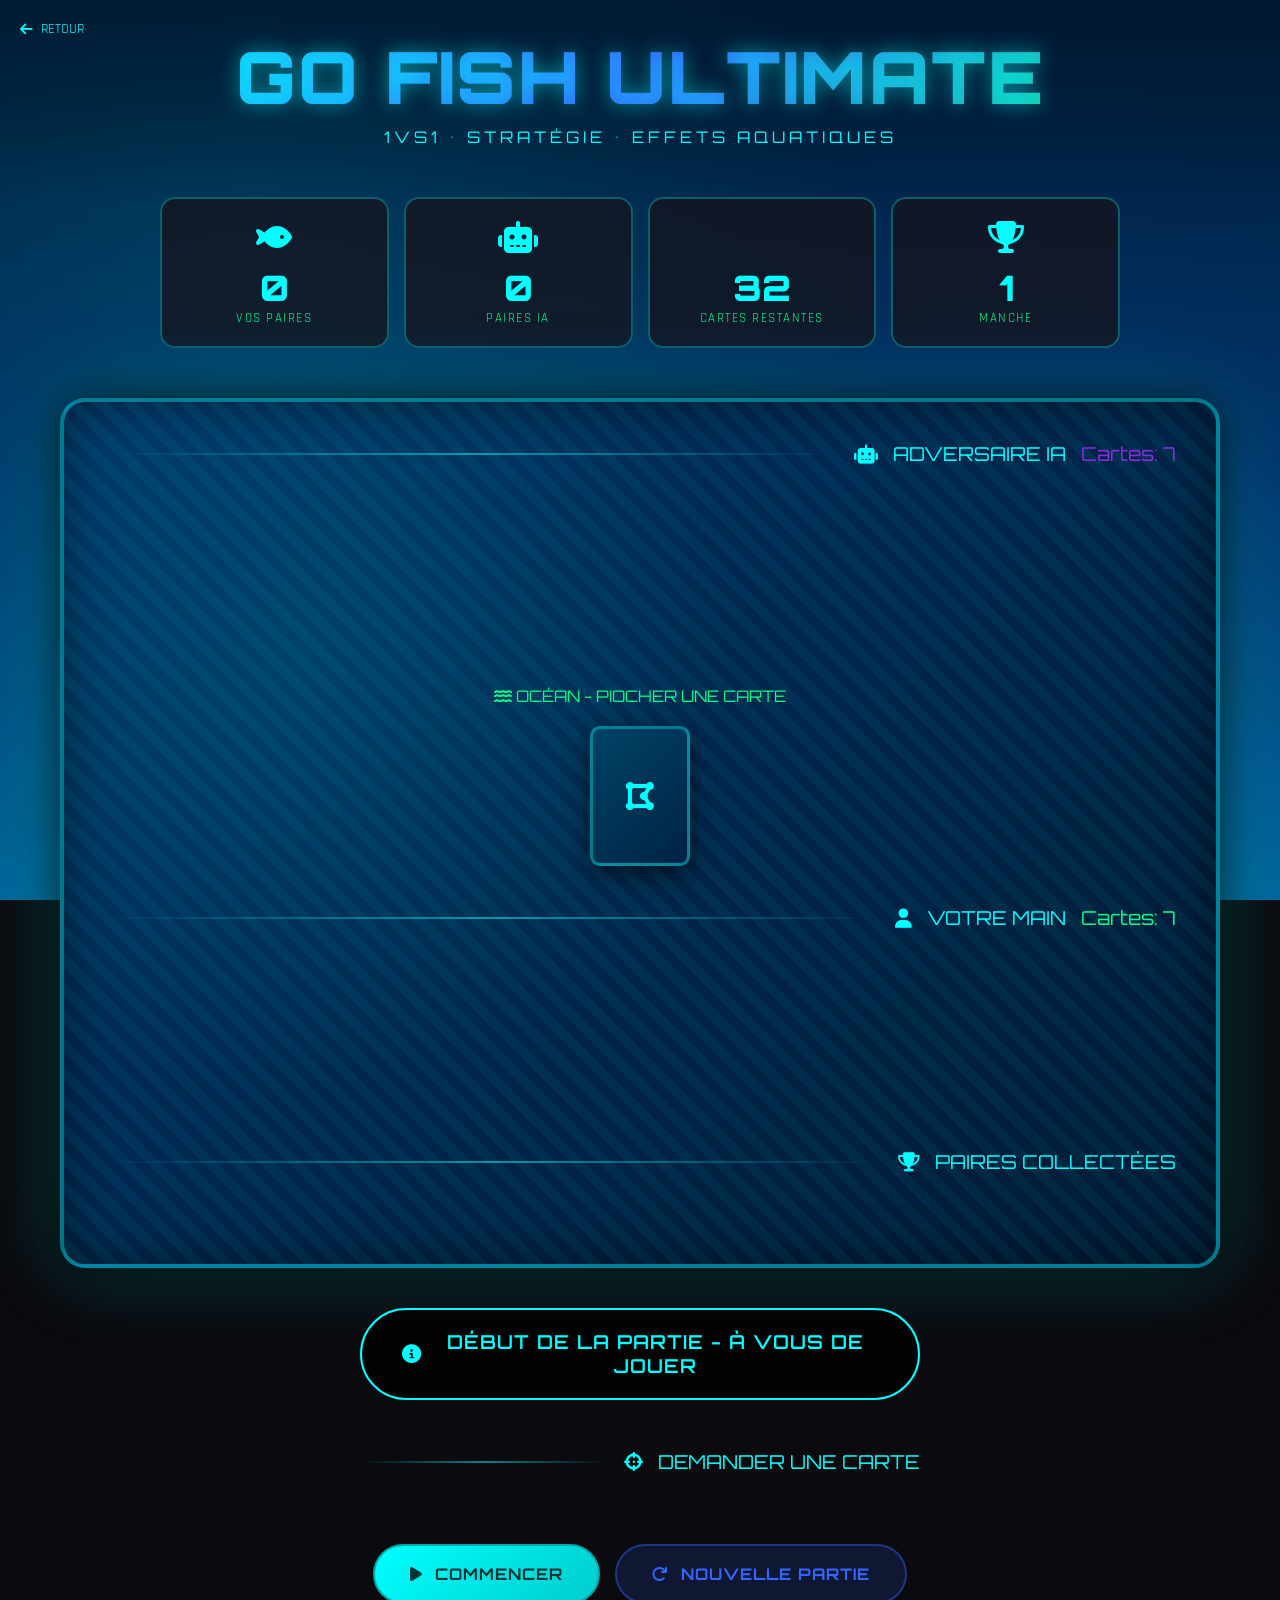
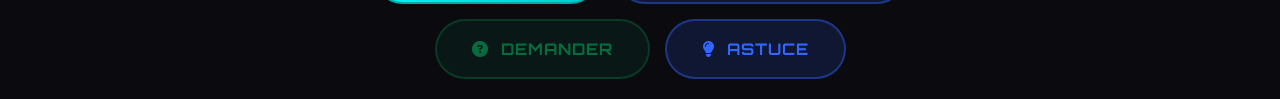
<file: go-fish.html>
<!DOCTYPE html>
<html lang="fr">
<head>
<meta charset="UTF-8">
<meta name="viewport" content="width=device-width,initial-scale=1">
<title>GO FISH ULTIMATE | Neon Arcade</title>
<link rel="stylesheet" href="https://cdnjs.cloudflare.com/ajax/libs/font-awesome/6.4.0/css/all.min.css">
<style>
@import url('https://fonts.googleapis.com/css2?family=Orbitron:wght@400;700;900&family=Rajdhani:wght@300;500;700&display=swap');

:root{
  --neon-cyan:#00ffff;--neon-blue:#3366ff;--neon-green:#00ff88;--neon-purple:#8b2be2;
  --neon-gold:#ffd700;--bg-deep:#0a0a0f;--bg-card:rgba(20,20,30,0.8);
  --ocean-deep:#001a33;--ocean-mid:#003366;--ocean-light:#006699;
}

*{margin:0;padding:0;box-sizing:border-box}

body{
  background:var(--bg-deep);
  color:#fff;
  font-family:'Rajdhani',sans-serif;
  overflow-x:hidden;
  min-height:100vh;
  position:relative;
}

/* FOND OCÉANIQUE */
body::before{
  content:'';
  position:fixed;
  top:0;left:0;
  width:100%;height:100%;
  background:
    radial-gradient(circle at 20% 30%,rgba(0,255,255,0.1) 0%,transparent 50%),
    radial-gradient(circle at 80% 70%,rgba(51,102,255,0.08) 0%,transparent 50%),
    radial-gradient(circle at 40% 80%,rgba(0,255,136,0.06) 0%,transparent 50%),
    linear-gradient(180deg,var(--ocean-deep) 0%,var(--ocean-mid) 50%,var(--ocean-light) 100%);
  z-index:-2;
}

/* BULLES D'AIR ANIMÉES */
.bubbles{
  position:fixed;
  width:100%;height:100%;
  z-index:-1;
}
.bubble{
  position:absolute;
  background:rgba(0,255,255,0.3);
  border-radius:50%;
  animation:floatUp linear infinite;
}
@keyframes floatUp{
  0%{transform:translateY(100vh) scale(0);opacity:0;}
  10%{opacity:0.7;}
  90%{opacity:0.7;}
  100%{transform:translateY(-100px) scale(1);opacity:0;}
}

/* HEADER OCÉAN */
.ocean-header{
  position:relative;
  z-index:1;
  text-align:center;
  padding:40px 20px 30px;
  background:linear-gradient(180deg,rgba(0,26,51,0.8),transparent);
}

.ocean-title{
  font-family:'Orbitron',sans-serif;
  font-size:clamp(2.5rem,8vw,4.5rem);
  font-weight:900;
  line-height:1;
  letter-spacing:2px;
  background:linear-gradient(135deg,#00ffff,#3366ff,#00ff88);
  -webkit-background-clip:text;
  -webkit-text-fill-color:transparent;
  background-clip:text;
  text-shadow:0 0 20px rgba(0,255,255,0.5);
  margin-bottom:15px;
  animation:titleGlow 3s ease-in-out infinite alternate;
}
@keyframes titleGlow{
  0%{filter:hue-rotate(0deg);}
  100%{filter:hue-rotate(360deg);}
}

.ocean-subtitle{
  font-family:'Orbitron',sans-serif;
  font-size:1rem;
  letter-spacing:4px;
  text-transform:uppercase;
  color:var(--neon-cyan);
  margin-bottom:20px;
}

.back-btn{
  position:absolute;
  left:20px;
  top:20px;
  color:var(--neon-cyan);
  text-decoration:none;
  font-size:0.9rem;
  display:flex;
  align-items:center;
  gap:8px;
  transition:all 0.3s;
  z-index:10;
}
.back-btn:hover{
  color:var(--neon-green);
  transform:translateX(-5px);
}

/* STATS DU JEU */
.game-stats{
  position:relative;
  z-index:1;
  display:grid;
  grid-template-columns:repeat(auto-fit,minmax(200px,1fr));
  gap:15px;
  padding:0 20px 30px;
  max-width:1000px;
  margin:0 auto;
}

.stat-card{
  background:var(--bg-card);
  backdrop-filter:blur(10px);
  border:2px solid rgba(0,255,255,0.3);
  border-radius:15px;
  padding:20px;
  text-align:center;
  transition:all 0.4s;
  position:relative;
  overflow:hidden;
}
.stat-card:hover{
  transform:translateY(-5px);
  border-color:var(--neon-cyan);
  box-shadow:0 15px 30px rgba(0,0,0,0.4),
             0 0 20px rgba(0,255,255,0.3);
}

.stat-icon{
  font-size:2rem;
  margin-bottom:10px;
  color:var(--neon-cyan);
}
.stat-value{
  font-family:'Orbitron',sans-serif;
  font-size:2.2rem;
  font-weight:900;
  color:var(--neon-cyan);
  line-height:1;
  margin-bottom:5px;
}
.stat-label{
  font-size:0.8rem;
  color:var(--neon-green);
  text-transform:uppercase;
  letter-spacing:1.5px;
}

/* TABLE DE JEU OCÉAN */
.game-table{
  position:relative;
  z-index:1;
  max-width:1200px;
  margin:20px auto;
  padding:0 20px;
}

.table-surface{
  background:linear-gradient(135deg,var(--ocean-mid),var(--ocean-deep));
  border-radius:25px;
  padding:40px;
  border:4px solid rgba(0,255,255,0.4);
  box-shadow:
    0 0 50px rgba(0,0,0,0.8),
    0 0 80px rgba(0,255,255,0.3),
    inset 0 0 50px rgba(0,0,0,0.5);
  position:relative;
  overflow:hidden;
}
.table-surface::before{
  content:'';
  position:absolute;
  inset:0;
  background:
    repeating-linear-gradient(45deg,transparent,transparent 10px,rgba(0,255,255,0.05) 10px,rgba(0,255,255,0.05) 20px),
    radial-gradient(circle at 20% 30%,rgba(0,255,255,0.1) 0%,transparent 40%);
}

/* ZONE ADVERSAIRE */
.opponent-section{
  margin-bottom:60px;
  position:relative;
}
.section-title{
  font-family:'Orbitron',sans-serif;
  font-size:1.2rem;
  color:var(--neon-cyan);
  margin-bottom:20px;
  display:flex;
  align-items:center;
  gap:15px;
}
.section-title::before{
  content:'';
  flex:1;
  height:2px;
  background:linear-gradient(90deg,transparent,rgba(0,255,255,0.5),transparent);
}

/* MAIN DE CARTES */
.hand-container{
  display:flex;
  gap:12px;
  margin:20px 0;
  min-height:140px;
  align-items:center;
  justify-content:center;
  flex-wrap:wrap;
}

/* CARTES STYLE AQUATIQUE */
.card{
  width:90px;
  height:126px;
  border-radius:10px;
  position:relative;
  perspective:1000px;
  cursor:pointer;
  transition:all 0.3s;
}
.card:hover{
  transform:translateY(-8px) rotate(2deg);
}

.card-inner{
  width:100%;
  height:100%;
  border-radius:10px;
  transform-style:preserve-3d;
  transition:transform 0.6s cubic-bezier(0.4,0,0.2,1);
}

.card-front,.card-back{
  position:absolute;
  width:100%;
  height:100%;
  border-radius:10px;
  backface-visibility:hidden;
  display:flex;
  flex-direction:column;
  justify-content:space-between;
  padding:8px;
  box-shadow:0 6px 20px rgba(0,0,0,0.6);
}

.card-front{
  background:linear-gradient(135deg,#fffdf5,#f5f0e1);
  border:2px solid #d4c8a8;
  transform:rotateY(0deg);
}

.card-back{
  background:linear-gradient(135deg,#006699,#004466);
  border:2px solid #0088cc;
  transform:rotateY(180deg);
  display:flex;
  align-items:center;
  justify-content:center;
  overflow:hidden;
}
.card-back::before{
  content:'';
  position:absolute;
  inset:6px;
  border-radius:6px;
  border:2px solid rgba(0,255,255,0.4);
  background:repeating-linear-gradient(45deg,transparent,transparent 3px,rgba(0,255,255,0.1) 3px,rgba(0,255,255,0.1) 4px);
}
.card-back::after{
  content:'🐟';
  position:absolute;
  font-size:2rem;
  color:rgba(0,255,255,0.3);
}

/* CARTES FACE VISIBLE */
.card-value{
  font-family:'Orbitron',sans-serif;
  font-size:1.2rem;
  font-weight:900;
  color:#1a1a2e;
}
.card-suit{
  font-size:1rem;
  color:#1a1a2e;
}
.card-red .card-value,
.card-red .card-suit{
  color:var(--neon-purple);
}
.card-center{
  position:absolute;
  top:50%;
  left:50%;
  transform:translate(-50%,-50%);
  font-size:2.5rem;
  opacity:0.15;
  color:#1a1a2e;
}
.card-red .card-center{
  color:var(--neon-purple);
  opacity:0.2;
}
.card-bottom{
  transform:rotate(180deg);
  text-align:right;
}

/* PIOCHES */
.deck-section{
  position:relative;
  margin:40px 0;
  text-align:center;
}
.deck-title{
  font-family:'Orbitron',sans-serif;
  font-size:1rem;
  color:var(--neon-green);
  margin-bottom:15px;
}
.deck-container{
  display:flex;
  justify-content:center;
  gap:30px;
  margin:20px 0;
}

.deck-pile{
  width:100px;
  height:140px;
  border-radius:10px;
  background:linear-gradient(135deg,#004466,#002244);
  border:3px solid rgba(0,255,255,0.4);
  display:flex;
  align-items:center;
  justify-content:center;
  font-size:2rem;
  color:var(--neon-cyan);
  box-shadow:0 8px 25px rgba(0,0,0,0.6);
  cursor:pointer;
  transition:all 0.3s;
}
.deck-pile:hover{
  transform:translateY(-5px);
  box-shadow:0 12px 35px rgba(0,255,255,0.3);
}

/* PAIRES COLLECTÉES */
.pairs-section{
  position:relative;
  margin:30px 0;
}
.pairs-container{
  display:flex;
  gap:15px;
  justify-content:center;
  flex-wrap:wrap;
  margin:15px 0;
}
.pair-card{
  background:rgba(0,255,255,0.1);
  border:2px solid rgba(0,255,255,0.3);
  border-radius:10px;
  padding:10px;
  display:flex;
  align-items:center;
  gap:8px;
  transition:all 0.3s;
}
.pair-card:hover{
  transform:scale(1.05);
  border-color:var(--neon-green);
}

/* MESSAGES DE JEU */
.message-section{
  position:relative;
  z-index:1;
  text-align:center;
  padding:20px;
  margin:20px auto;
  max-width:600px;
}

.game-message{
  background:rgba(0,0,0,0.7);
  padding:20px 40px;
  border-radius:50px;
  border:2px solid var(--neon-cyan);
  color:var(--neon-cyan);
  font-size:1.2rem;
  font-weight:600;
  letter-spacing:1px;
  font-family:'Orbitron',sans-serif;
  animation:pulse 2s infinite alternate;
  min-height:70px;
  display:flex;
  align-items:center;
  justify-content:center;
  gap:10px;
}
@keyframes pulse{
  0%{box-shadow:0 0 15px rgba(0,255,255,0.4);}
  100%{box-shadow:0 0 35px rgba(0,255,255,0.8);}
}

/* CONTROLES */
.controls-section{
  position:relative;
  z-index:1;
  display:flex;
  flex-wrap:wrap;
  gap:15px;
  justify-content:center;
  padding:20px;
  max-width:800px;
  margin:0 auto;
}

.ocean-btn{
  padding:18px 35px;
  border:none;
  border-radius:50px;
  font-family:'Orbitron',sans-serif;
  font-size:1rem;
  font-weight:700;
  cursor:pointer;
  transition:all 0.3s;
  display:flex;
  align-items:center;
  gap:12px;
  letter-spacing:1px;
  text-transform:uppercase;
  min-width:180px;
  justify-content:center;
}

.btn-aqua{
  background:linear-gradient(135deg,#00ffff,#00cccc);
  color:#003333;
  border:2px solid #00aaaa;
}
.btn-aqua:hover:not(:disabled){
  transform:translateY(-3px);
  box-shadow:0 12px 30px rgba(0,255,255,0.5);
}

.btn-blue{
  background:rgba(51,102,255,0.15);
  color:var(--neon-blue);
  border:2px solid rgba(51,102,255,0.4);
}
.btn-blue:hover:not(:disabled){
  background:rgba(51,102,255,0.25);
  transform:translateY(-3px);
}

.btn-green{
  background:rgba(0,255,136,0.15);
  color:var(--neon-green);
  border:2px solid rgba(0,255,136,0.4);
}
.btn-green:hover:not(:disabled){
  background:rgba(0,255,136,0.25);
  transform:translateY(-3px);
}

.ocean-btn:disabled{
  opacity:0.4;
  cursor:not-allowed;
  transform:none !important;
  box-shadow:none !important;
}

/* ANIMATIONS */
@keyframes dealCard{
  0%{transform:translateY(-100px) rotate(-180deg) scale(0.5);opacity:0;}
  100%{transform:translateY(0) rotate(0deg) scale(1);opacity:1;}
}

@keyframes fishJump{
  0%,100%{transform:translateY(0);}
  50%{transform:translateY(-20px);}
}

.card-dealing{
  animation:dealCard 0.6s cubic-bezier(0.4,0,0.2,1) both;
}

.fish-animation{
  animation:fishJump 0.8s ease-in-out;
}

/* ZONE DE SÉLECTION */
.selection-section{
  position:relative;
  z-index:1;
  max-width:600px;
  margin:30px auto;
  padding:0 20px;
}

.rank-selection{
  display:grid;
  grid-template-columns:repeat(7,1fr);
  gap:8px;
  margin:15px 0;
}

.rank-btn{
  padding:12px 8px;
  background:rgba(0,255,255,0.1);
  border:2px solid rgba(0,255,255,0.3);
  border-radius:8px;
  color:var(--neon-cyan);
  font-family:'Orbitron',sans-serif;
  font-weight:700;
  cursor:pointer;
  transition:all 0.3s;
  text-align:center;
}
.rank-btn:hover:not(:disabled){
  background:rgba(0,255,255,0.2);
  transform:translateY(-2px);
}
.rank-btn:disabled{
  opacity:0.3;
  cursor:not-allowed;
}
.rank-btn.selected{
  background:rgba(0,255,136,0.3);
  border-color:var(--neon-green);
  color:var(--neon-green);
}

/* RESPONSIVE */
@media(max-width:768px){
  .game-stats{grid-template-columns:repeat(2,1fr);}
  .table-surface{padding:20px;}
  .card{width:70px;height:98px;}
  .card-value{font-size:1rem;}
  .card-suit{font-size:0.9rem;}
  .card-center{font-size:2rem;}
  .rank-selection{grid-template-columns:repeat(4,1fr);}
  .ocean-btn{min-width:140px;padding:15px 25px;font-size:0.9rem;}
}

@media(max-width:480px){
  .game-stats{grid-template-columns:1fr;}
  .card{width:60px;height:84px;}
  .ocean-btn{min-width:120px;padding:12px 20px;font-size:0.8rem;}
  .rank-selection{grid-template-columns:repeat(3,1fr);}
}

/* SCROLLBAR AQUA */
::-webkit-scrollbar{width:10px;}
::-webkit-scrollbar-track{background:rgba(0,0,0,0.2);}
::-webkit-scrollbar-thumb{background:linear-gradient(135deg,#00ffff,#3366ff);border-radius:5px;}
::-webkit-scrollbar-thumb:hover{background:linear-gradient(135deg,#3366ff,#00ff88);}
</style>
</head>
<body>
<!-- Bulles d'air animées -->
<div class="bubbles" id="bubbles-container"></div>

<!-- Header -->
<div class="ocean-header">
  <a href="index.html" class="back-btn">
    <i class="fas fa-arrow-left"></i> RETOUR
  </a>
  <h1 class="ocean-title">GO FISH ULTIMATE</h1>
  <div class="ocean-subtitle">1VS1 • STRATÉGIE • EFFETS AQUATIQUES</div>
</div>

<!-- Statistiques -->
<div class="game-stats">
  <div class="stat-card">
    <div class="stat-icon"><i class="fas fa-fish"></i></div>
    <div class="stat-value" id="player-pairs">0</div>
    <div class="stat-label">Vos Paires</div>
  </div>
  <div class="stat-card">
    <div class="stat-icon"><i class="fas fa-robot"></i></div>
    <div class="stat-value" id="ai-pairs">0</div>
    <div class="stat-label">Paires IA</div>
  </div>
  <div class="stat-card">
    <div class="stat-icon"><i class="fas fa-cards"></i></div>
    <div class="stat-value" id="deck-count">32</div>
    <div class="stat-label">Cartes Restantes</div>
  </div>
  <div class="stat-card">
    <div class="stat-icon"><i class="fas fa-trophy"></i></div>
    <div class="stat-value" id="game-round">1</div>
    <div class="stat-label">Manche</div>
  </div>
</div>

<!-- Table de jeu -->
<div class="game-table">
  <div class="table-surface">
    
    <!-- Zone IA -->
    <div class="opponent-section">
      <div class="section-title">
        <i class="fas fa-robot"></i> ADVERSAIRE IA
        <span style="color:var(--neon-purple);margin-left:auto;">Cartes: <span id="ai-card-count">7</span></span>
      </div>
      <div class="hand-container" id="ai-hand">
        <!-- Cartes de l'IA (face cachée) -->
      </div>
    </div>

    <!-- Zone centrale -->
    <div class="deck-section">
      <div class="deck-title">
        <i class="fas fa-water"></i> OCÉAN - PIOCHER UNE CARTE
      </div>
      <div class="deck-container">
        <div class="deck-pile" id="draw-pile" onclick="drawCard()">
          <i class="fas fa-draw-polygon"></i>
        </div>
      </div>
    </div>

    <!-- Zone Joueur -->
    <div class="opponent-section">
      <div class="section-title">
        <i class="fas fa-user"></i> VOTRE MAIN
        <span style="color:var(--neon-green);margin-left:auto;">Cartes: <span id="player-card-count">7</span></span>
      </div>
      <div class="hand-container" id="player-hand">
        <!-- Cartes du joueur -->
      </div>
    </div>

    <!-- Paires collectées -->
    <div class="pairs-section">
      <div class="section-title">
        <i class="fas fa-trophy"></i> PAIRES COLLECTÉES
      </div>
      <div class="pairs-container" id="pairs-display">
        <!-- Paires seront ajoutées dynamiquement -->
      </div>
    </div>

  </div>
</div>

<!-- Messages -->
<div class="message-section">
  <div class="game-message" id="game-message">
    <i class="fas fa-info-circle"></i> DÉBUT DE LA PARTIE - À VOUS DE JOUER
  </div>
</div>

<!-- Sélection de rang -->
<div class="selection-section">
  <div class="section-title">
    <i class="fas fa-crosshairs"></i> DEMANDER UNE CARTE
  </div>
  <div class="rank-selection" id="rank-buttons">
    <!-- Boutons de rang générés dynamiquement -->
  </div>
</div>

<!-- Contrôles -->
<div class="controls-section">
  <button class="ocean-btn btn-aqua" onclick="startGame()">
    <i class="fas fa-play"></i> COMMENCER
  </button>
  <button class="ocean-btn btn-blue" onclick="resetGame()">
    <i class="fas fa-redo"></i> NOUVELLE PARTIE
  </button>
  <button class="ocean-btn btn-green" id="ask-btn" onclick="askForCard()" disabled>
    <i class="fas fa-question-circle"></i> DEMANDER
  </button>
  <button class="ocean-btn btn-blue" onclick="showHint()">
    <i class="fas fa-lightbulb"></i> ASTUCE
  </button>
</div>

<script>
// ===== CONFIGURATION DU JEU =====
const RANKS = ['A', '2', '3', '4', '5', '6', '7', '8', '9', '10', 'J', 'Q', 'K'];
const SUITS = ['♠', '♥', '♦', '♣'];
const RANK_NAMES = {
  'A': 'As', '2': '2', '3': '3', '4': '4', '5': '5', '6': '6', '7': '7',
  '8': '8', '9': '9', '10': '10', 'J': 'Valet', 'Q': 'Dame', 'K': 'Roi'
};

// État du jeu
let deck = [];
let playerHand = [];
let aiHand = [];
let playerPairs = [];
let aiPairs = [];
let currentPlayer = 'player'; // 'player' ou 'ai'
let selectedRank = null;
let gameActive = false;
let round = 1;

// Éléments DOM
const playerPairsEl = document.getElementById('player-pairs');
const aiPairsEl = document.getElementById('ai-pairs');
const deckCountEl = document.getElementById('deck-count');
const gameRoundEl = document.getElementById('game-round');
const aiCardCountEl = document.getElementById('ai-card-count');
const playerCardCountEl = document.getElementById('player-card-count');
const aiHandEl = document.getElementById('ai-hand');
const playerHandEl = document.getElementById('player-hand');
const drawPileEl = document.getElementById('draw-pile');
const pairsDisplayEl = document.getElementById('pairs-display');
const gameMessageEl = document.getElementById('game-message');
const rankButtonsEl = document.getElementById('rank-buttons');
const askBtn = document.getElementById('ask-btn');
const bubblesContainer = document.getElementById('bubbles-container');

// ===== INITIALISATION =====
function initGame() {
  createBubbles();
  createDeck();
  createRankButtons();
  updateDisplay();
}

function createBubbles() {
  // Créer des bulles d'air animées
  for (let i = 0; i < 20; i++) {
    setTimeout(() => {
      const bubble = document.createElement('div');
      bubble.className = 'bubble';
      bubble.style.cssText = `
        left: ${Math.random() * 100}%;
        width: ${Math.random() * 20 + 5}px;
        height: ${Math.random() * 20 + 5}px;
        animation-duration: ${Math.random() * 10 + 5}s;
        animation-delay: ${Math.random() * 5}s;
      `;
      bubblesContainer.appendChild(bubble);
      
      // Supprimer la bulle après l'animation
      setTimeout(() => bubble.remove(), 15000);
    }, i * 300);
  }
}

function createDeck() {
  deck = [];
  // Créer un jeu standard de 52 cartes
  for (let suit of SUITS) {
    for (let rank of RANKS) {
      deck.push({
        suit: suit,
        rank: rank,
        value: rank,
        isRed: suit === '♥' || suit === '♦'
      });
    }
  }
  shuffleDeck();
}

function shuffleDeck() {
  for (let i = deck.length - 1; i > 0; i--) {
    const j = Math.floor(Math.random() * (i + 1));
    [deck[i], deck[j]] = [deck[j], deck[i]];
  }
}

function createRankButtons() {
  rankButtonsEl.innerHTML = '';
  RANKS.forEach(rank => {
    const button = document.createElement('button');
    button.className = 'rank-btn';
    button.textContent = rank;
    button.dataset.rank = rank;
    button.onclick = () => selectRank(rank);
    button.disabled = true;
    rankButtonsEl.appendChild(button);
  });
}

// ===== FONCTIONS DE JEU =====
function startGame() {
  if (gameActive) return;
  
  gameActive = true;
  playerHand = [];
  aiHand = [];
  playerPairs = [];
  aiPairs = [];
  round = 1;
  
  // Distribuer 7 cartes à chaque joueur
  for (let i = 0; i < 7; i++) {
    playerHand.push(deck.pop());
    aiHand.push(deck.pop());
  }
  
  currentPlayer = 'player';
  updateDisplay();
  renderHands();
  enablePlayerTurn();
  
  showMessage("🎣 À vous de jouer ! Choisissez une carte à demander", "info");
  checkForInitialPairs();
}

function selectRank(rank) {
  if (!gameActive || currentPlayer !== 'player') return;
  
  // Désélectionner précédent
  document.querySelectorAll('.rank-btn').forEach(btn => {
    btn.classList.remove('selected');
  });
  
  // Sélectionner nouveau
  const selectedBtn = document.querySelector(`.rank-btn[data-rank="${rank}"]`);
  selectedBtn.classList.add('selected');
  
  selectedRank = rank;
  askBtn.disabled = false;
  
  showMessage(`Prêt à demander : ${RANK_NAMES[rank]}`, "info");
}

function askForCard() {
  if (!gameActive || currentPlayer !== 'player' || !selectedRank) return;
  
  disablePlayerTurn();
  showMessage(`🤔 "Tu as des ${RANK_NAMES[selectedRank]} ?"`, "info");
  
  setTimeout(() => {
    const aiHasCard = aiHand.filter(card => card.rank === selectedRank);
    
    if (aiHasCard.length > 0) {
      // L'IA a la carte
      showMessage(`🎯 L'IA a ${aiHasCard.length} ${RANK_NAMES[selectedRank]} ! Elle vous les donne`, "success");
      
      // Transférer les cartes
      playerHand.push(...aiHasCard);
      aiHand = aiHand.filter(card => card.rank !== selectedRank);
      
      // Vérifier les paires
      checkForPairs('player');
      
      setTimeout(() => {
        renderHands();
        enablePlayerTurn();
        showMessage("✨ Vous pouvez rejouer !", "success");
      }, 1500);
      
    } else {
      // Go Fish !
      showMessage("❌ Go Fish ! L'IA n'a pas cette carte", "warning");
      
      setTimeout(() => {
        if (deck.length > 0) {
          const drawnCard = deck.pop();
          playerHand.push(drawnCard);
          showMessage(`🎣 Vous piochez : ${drawnCard.rank}${drawnCard.suit}`, "info");
          
          // Vérifier les paires
          checkForPairs('player');
          
          setTimeout(() => {
            renderHands();
            currentPlayer = 'ai';
            showMessage("🤖 Au tour de l'IA...", "info");
            setTimeout(aiTurn, 1000);
          }, 1500);
        } else {
          endGame();
        }
      }, 1000);
    }
  }, 1000);
}

function drawCard() {
  if (!gameActive || currentPlayer !== 'player' || deck.length === 0) return;
  
  disablePlayerTurn();
  const drawnCard = deck.pop();
  playerHand.push(drawnCard);
  
  showMessage(`🎣 Vous piochez : ${drawnCard.rank}${drawnCard.suit}`, "info");
  
  // Vérifier les paires
  checkForPairs('player');
  
  setTimeout(() => {
    renderHands();
    currentPlayer = 'ai';
    showMessage("🤖 Au tour de l'IA...", "info");
    setTimeout(aiTurn, 1000);
  }, 1500);
}

function aiTurn() {
  if (!gameActive || currentPlayer !== 'ai') return;
  
  // Stratégie IA simple : demande une carte qu'elle a déjà
  let possibleRanks = [];
  aiHand.forEach(card => {
    if (!possibleRanks.includes(card.rank)) {
      possibleRanks.push(card.rank);
    }
  });
  
  const aiChoice = possibleRanks[Math.floor(Math.random() * possibleRanks.length)];
  showMessage(`🤖 L'IA demande : "${RANK_NAMES[aiChoice]}"`, "info");
  
  setTimeout(() => {
    const playerHasCard = playerHand.filter(card => card.rank === aiChoice);
    
    if (playerHasCard.length > 0) {
      showMessage(`🎯 Vous avez ${playerHasCard.length} ${RANK_NAMES[aiChoice]} ! Vous les donnez`, "warning");
      
      // Transférer les cartes
      aiHand.push(...playerHasCard);
      playerHand = playerHand.filter(card => card.rank !== aiChoice);
      
      // Vérifier les paires
      checkForPairs('ai');
      
      setTimeout(() => {
        renderHands();
        setTimeout(aiTurn, 1000); // L'IA rejoue
      }, 1500);
      
    } else {
      showMessage("✅ Vous n'avez pas cette carte ! Go Fish pour l'IA", "info");
      
      setTimeout(() => {
        if (deck.length > 0) {
          const drawnCard = deck.pop();
          aiHand.push(drawnCard);
          showMessage(`🎣 L'IA pioche une carte`, "info");
          
          // Vérifier les paires
          checkForPairs('ai');
          
          setTimeout(() => {
            renderHands();
            currentPlayer = 'player';
            showMessage("🎮 À vous de jouer !", "success");
            enablePlayerTurn();
          }, 1500);
        } else {
          endGame();
        }
      }, 1000);
    }
  }, 1500);
}

function checkForPairs(player) {
  const hand = player === 'player' ? playerHand : aiHand;
  const pairs = player === 'player' ? playerPairs : aiPairs;
  
  RANKS.forEach(rank => {
    const cardsOfRank = hand.filter(card => card.rank === rank);
    if (cardsOfRank.length >= 2) {
      // Former une paire
      const pairCards = cardsOfRank.splice(0, 2);
      pairs.push({ rank: rank, cards: pairCards });
      
      // Retirer de la main
      if (player === 'player') {
        playerHand = playerHand.filter(card => !pairCards.includes(card));
      } else {
        aiHand = aiHand.filter(card => !pairCards.includes(card));
      }
      
      showMessage(`✨ ${player === 'player' ? 'Vous' : 'L\\'IA'} forme une paire de ${RANK_NAMES[rank]} !`, "success");
      createPairEffect(rank, player);
    }
  });
  
  updateDisplay();
  renderPairs();
}

function checkForInitialPairs() {
  checkForPairs('player');
  checkForPairs('ai');
}

function enablePlayerTurn() {
  document.querySelectorAll('.rank-btn').forEach(btn => {
    const rank = btn.dataset.rank;
    const hasRank = playerHand.some(card => card.rank === rank);
    btn.disabled = !hasRank;
  });
  askBtn.disabled = true;
}

function disablePlayerTurn() {
  document.querySelectorAll('.rank-btn').forEach(btn => {
    btn.disabled = true;
  });
  askBtn.disabled = true;
  selectedRank = null;
}

// ===== AFFICHAGE =====
function renderHands() {
  // Main de l'IA (cartes cachées)
  aiHandEl.innerHTML = '';
  aiHand.forEach(() => {
    const cardEl = createCardElement(null, true);
    aiHandEl.appendChild(cardEl);
  });
  
  // Main du joueur
  playerHandEl.innerHTML = '';
  playerHand.forEach(card => {
    const cardEl = createCardElement(card);
    playerHandEl.appendChild(cardEl);
  });
  
  updateCardCounts();
}

function renderPairs() {
  pairsDisplayEl.innerHTML = '';
  
  // Afficher les paires du joueur
  playerPairs.forEach(pair => {
    const pairEl = document.createElement('div');
    pairEl.className = 'pair-card';
    pairEl.innerHTML = `
      <div style="color:var(--neon-green);font-weight:bold;">${pair.rank}</div>
      <div>×2</div>
    `;
    pairsDisplayEl.appendChild(pairEl);
  });
  
  // Afficher les paires de l'IA
  aiPairs.forEach(pair => {
    const pairEl = document.createElement('div');
    pairEl.className = 'pair-card';
    pairEl.innerHTML = `
      <div style="color:var(--neon-purple);font-weight:bold;">${pair.rank}</div>
      <div>×2</div>
    `;
    pairsDisplayEl.appendChild(pairEl);
  });
}

function createCardElement(card, isHidden = false) {
  const cardEl = document.createElement('div');
  cardEl.className = `card ${card && card.isRed ? 'card-red' : ''}`;
  
  if (isHidden) {
    cardEl.innerHTML = `
      <div class="card-inner">
        <div class="card-back"></div>
        <div class="card-front" style="display:none"></div>
      </div>
    `;
  } else {
    cardEl.innerHTML = `
      <div class="card-inner">
        <div class="card-front">
          <div>
            <div class="card-value">${card.rank}</div>
            <div class="card-suit">${card.suit}</div>
          </div>
          <div class="card-center">${card.suit}</div>
          <div class="card-bottom">
            <div class="card-value">${card.rank}</div>
            <div class="card-suit">${card.suit}</div>
          </div>
        </div>
        <div class="card-back" style="display:none"></div>
      </div>
    `;
  }
  
  cardEl.classList.add('card-dealing');
  return cardEl;
}

function updateDisplay() {
  playerPairsEl.textContent = playerPairs.length;
  aiPairsEl.textContent = aiPairs.length;
  deckCountEl.textContent = deck.length;
  gameRoundEl.textContent = round;
  updateCardCounts();
}

function updateCardCounts() {
  aiCardCountEl.textContent = aiHand.length;
  playerCardCountEl.textContent = playerHand.length;
}

function showMessage(text, type = 'info') {
  const icons = {
    info: 'fa-info-circle',
    success: 'fa-check-circle',
    warning: 'fa-exclamation-triangle',
    error: 'fa-times-circle'
  };
  
  const colors = {
    info: 'var(--neon-cyan)',
    success: 'var(--neon-green)',
    warning: 'var(--neon-gold)',
    error: 'var(--neon-purple)'
  };
  
  gameMessageEl.innerHTML = `<i class="fas ${icons[type]}"></i> ${text}`;
  gameMessageEl.style.borderColor = colors[type];
  gameMessageEl.style.color = colors[type];
}

function createPairEffect(rank, player) {
  const effect = document.createElement('div');
  effect.style.cssText = `
    position: fixed;
    left: 50%;
    top: 50%;
    transform: translate(-50%, -50%);
    font-size: 4rem;
    color: ${player === 'player' ? 'var(--neon-green)' : 'var(--neon-purple)'};
    z-index: 1000;
    pointer-events: none;
    animation: pairEffect 1s ease-out forwards;
  `;
  effect.innerHTML = `✨ ${RANK_NAMES[rank]} ✨`;
  
  document.body.appendChild(effect);
  
  setTimeout(() => {
    effect.remove();
  }, 1000);
}

// ===== FONCTIONS UTILITAIRES =====
function showHint() {
  const hints = [
    "💡 Demandez des cartes que vous avez déjà pour former des paires !",
    "💡 Observez ce que l'IA demande pour deviner sa main",
    "💡 Essayez de mémoriser les cartes qui ont été piochées",
    "💡 Une stratégie gagnante : concentrez-vous sur 2-3 rangs"
  ];
  const randomHint = hints[Math.floor(Math.random() * hints.length)];
  showMessage(randomHint, "info");
}

function endGame() {
  gameActive = false;
  disablePlayerTurn();
  
  const playerScore = playerPairs.length;
  const aiScore = aiPairs.length;
  
  let message = "";
  if (playerScore > aiScore) {
    message = `🎉 VICTOIRE ! Vous gagnez ${playerScore} à ${aiScore}`;
  } else if (playerScore < aiScore) {
    message = `💀 DÉFAITE ! L'IA gagne ${aiScore} à ${playerScore}`;
  } else {
    message = `🤝 ÉGALITÉ ! ${playerScore} partout`;
  }
  
  showMessage(message, playerScore > aiScore ? "success" : "error");
  
  round++;
  setTimeout(() => {
    if (confirm("Voulez-vous rejouer ?")) {
      resetGame();
    }
  }, 3000);
}

function resetGame() {
  gameActive = false;
  playerHand = [];
  aiHand = [];
  playerPairs = [];
  aiPairs = [];
  selectedRank = null;
  
  createDeck();
  updateDisplay();
  renderHands();
  renderPairs();
  
  showMessage("Prêt pour une nouvelle partie ! Cliquez sur Commencer", "info");
  disablePlayerTurn();
}

// ===== INITIALISATION =====
window.addEventListener('load', () => {
  initGame();
  
  // Effet de frappe pour le titre
  const title = document.querySelector('.ocean-title');
  const text = title.textContent;
  title.textContent = '';
  
  text.split('').forEach((char, i) => {
    const span = document.createElement('span');
    span.textContent = char;
    span.style.animationDelay = `${i * 0.05}s`;
    span.style.opacity = '0';
    span.style.animation = `fadeIn 0.3s forwards ${i * 0.05}s`;
    title.appendChild(span);
  });
  
  const style = document.createElement('style');
  style.textContent = `
    @keyframes fadeIn {
      from { opacity: 0; transform: translateY(-20px) rotateX(90deg); }
      to { opacity: 1; transform: translateY(0) rotateX(0); }
    }
    @keyframes pairEffect {
      0% { transform: translate(-50%, -50%) scale(0); opacity: 0; }
      50% { transform: translate(-50%, -50%) scale(1.5); opacity: 1; }
      100% { transform: translate(-50%, -50%) scale(1); opacity: 0; }
    }
  `;
  document.head.appendChild(style);
});
</script>
</body>
</html>
</file>
